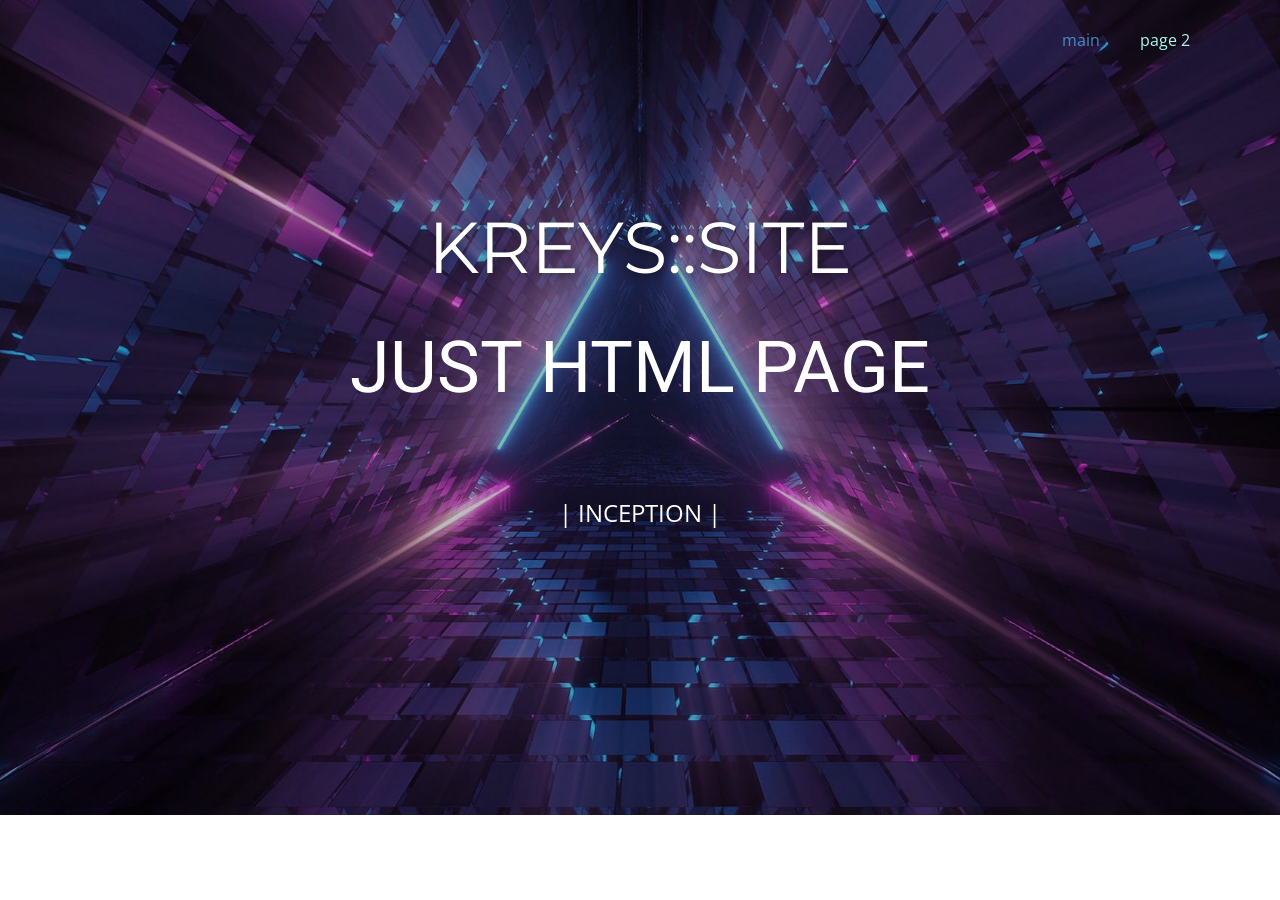
<file: srcs/requirements/bonus/website/conf/index.html>
<!DOCTYPE html>
<html style="font-size: 16px;" lang="ru"><head>
    <meta name="viewport" content="width=device-width, initial-scale=1.0">
    <meta charset="utf-8">
    <meta name="keywords" content="KREYS::SITE">
    <meta name="description" content="">
    <title>main</title>
    <link rel="stylesheet" href="nicepage.css" media="screen">
<link rel="stylesheet" href="main.css" media="screen">
    <script class="u-script" type="text/javascript" src="jquery.js" defer=""></script>
    <script class="u-script" type="text/javascript" src="nicepage.js" defer=""></script>
    <meta name="generator" content="Nicepage 6.6.3, nicepage.com">
    <link id="u-theme-google-font" rel="stylesheet" href="https://fonts.googleapis.com/css?family=Roboto:100,100i,300,300i,400,400i,500,500i,700,700i,900,900i|Open+Sans:300,300i,400,400i,500,500i,600,600i,700,700i,800,800i">
    <link id="u-page-google-font" rel="stylesheet" href="https://fonts.googleapis.com/css?family=Montserrat:100,100i,200,200i,300,300i,400,400i,500,500i,600,600i,700,700i,800,800i,900,900i">
    
    
    
    <script type="application/ld+json">{
		"@context": "http://schema.org",
		"@type": "Organization",
		"name": ""
}</script>
    <meta name="theme-color" content="#478ac9">
    <meta property="og:title" content="main">
    <meta property="og:type" content="website">
  <meta data-intl-tel-input-cdn-path="intlTelInput/"></head>
  <body data-home-page="main.html" data-home-page-title="main" data-path-to-root="./" data-include-products="false" class="u-body u-overlap u-xl-mode" data-lang="ru"><header class="u-clearfix u-header u-header" id="sec-7135"><div class="u-clearfix u-sheet u-sheet-1">
        <nav class="u-menu u-menu-one-level u-offcanvas u-menu-1">
          <div class="menu-collapse" style="font-size: 1rem; letter-spacing: 0px;">
            <a class="u-button-style u-custom-left-right-menu-spacing u-custom-padding-bottom u-custom-text-color u-custom-top-bottom-menu-spacing u-nav-link u-text-active-palette-1-base u-text-hover-palette-2-base" href="#">
              <svg class="u-svg-link" viewBox="0 0 24 24"><use xmlns:xlink="http://www.w3.org/1999/xlink" xlink:href="#menu-hamburger"></use></svg>
              <svg class="u-svg-content" version="1.1" id="menu-hamburger" viewBox="0 0 16 16" x="0px" y="0px" xmlns:xlink="http://www.w3.org/1999/xlink" xmlns="http://www.w3.org/2000/svg"><g><rect y="1" width="16" height="2"></rect><rect y="7" width="16" height="2"></rect><rect y="13" width="16" height="2"></rect>
</g></svg>
            </a>
          </div>
          <div class="u-custom-menu u-nav-container">
            <ul class="u-nav u-unstyled u-nav-1"><li class="u-nav-item"><a class="u-button-style u-nav-link u-text-active-palette-1-base u-text-hover-palette-2-base u-text-palette-4-light-2" href="main.html" style="padding: 10px 20px;">main</a>
</li><li class="u-nav-item"><a class="u-button-style u-nav-link u-text-active-palette-1-base u-text-hover-palette-2-base u-text-palette-4-light-2" href="page-2.html" style="padding: 10px 20px;">page 2</a>
</li></ul>
          </div>
          <div class="u-custom-menu u-nav-container-collapse">
            <div class="u-black u-container-style u-inner-container-layout u-opacity u-opacity-95 u-sidenav">
              <div class="u-inner-container-layout u-sidenav-overflow">
                <div class="u-menu-close"></div>
                <ul class="u-align-center u-nav u-popupmenu-items u-unstyled u-nav-2"><li class="u-nav-item"><a class="u-button-style u-nav-link" href="main.html">main</a>
</li><li class="u-nav-item"><a class="u-button-style u-nav-link" href="page-2.html">page 2</a>
</li></ul>
              </div>
            </div>
            <div class="u-black u-menu-overlay u-opacity u-opacity-70"></div>
          </div>
        </nav>
      </div></header>
    <section class="u-align-center u-clearfix u-image u-shading u-section-1" id="carousel_a466" src="" data-image-width="1980" data-image-height="1114">
      <div class="u-clearfix u-sheet u-valign-middle-sm u-valign-middle-xs u-sheet-1">
        <h1 class="u-custom-font u-font-montserrat u-text u-text-body-alt-color u-title u-text-1">KREYS::SITE</h1>
        <h1 class="u-text u-text-body-alt-color u-text-default u-text-2">JUST HTML PAGE</h1>
        <p class="u-large-text u-text u-text-body-alt-color u-text-font u-text-variant u-text-3"> | INCEPTION | </p>
      </div>
    </section>  
</body></html>
</file>
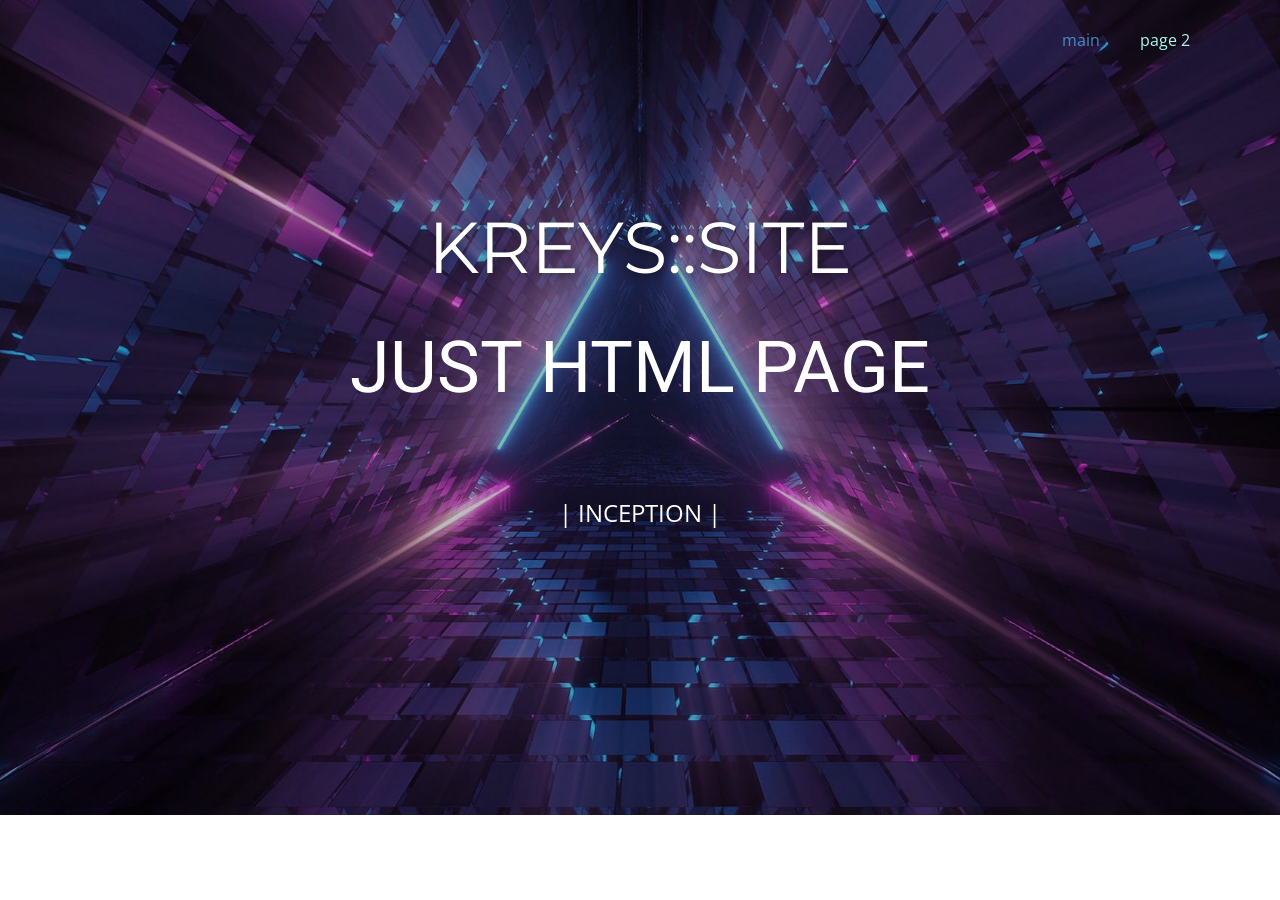
<file: srcs/requirements/bonus/website/conf/test_site/index.html>
<!DOCTYPE html>
<html style="font-size: 16px;" lang="ru"><head>
    <meta name="viewport" content="width=device-width, initial-scale=1.0">
    <meta charset="utf-8">
    <meta name="keywords" content="KREYS::SITE">
    <meta name="description" content="">
    <title>main</title>
    <link rel="stylesheet" href="nicepage.css" media="screen">
<link rel="stylesheet" href="main.css" media="screen">
    <script class="u-script" type="text/javascript" src="jquery.js" defer=""></script>
    <script class="u-script" type="text/javascript" src="nicepage.js" defer=""></script>
    <meta name="generator" content="Nicepage 6.6.3, nicepage.com">
    <link id="u-theme-google-font" rel="stylesheet" href="https://fonts.googleapis.com/css?family=Roboto:100,100i,300,300i,400,400i,500,500i,700,700i,900,900i|Open+Sans:300,300i,400,400i,500,500i,600,600i,700,700i,800,800i">
    <link id="u-page-google-font" rel="stylesheet" href="https://fonts.googleapis.com/css?family=Montserrat:100,100i,200,200i,300,300i,400,400i,500,500i,600,600i,700,700i,800,800i,900,900i">
    
    
    
    <script type="application/ld+json">{
		"@context": "http://schema.org",
		"@type": "Organization",
		"name": ""
}</script>
    <meta name="theme-color" content="#478ac9">
    <meta property="og:title" content="main">
    <meta property="og:type" content="website">
  <meta data-intl-tel-input-cdn-path="intlTelInput/"></head>
  <body data-home-page="main.html" data-home-page-title="main" data-path-to-root="./" data-include-products="false" class="u-body u-overlap u-xl-mode" data-lang="ru"><header class="u-clearfix u-header u-header" id="sec-7135"><div class="u-clearfix u-sheet u-sheet-1">
        <nav class="u-menu u-menu-one-level u-offcanvas u-menu-1">
          <div class="menu-collapse" style="font-size: 1rem; letter-spacing: 0px;">
            <a class="u-button-style u-custom-left-right-menu-spacing u-custom-padding-bottom u-custom-text-color u-custom-top-bottom-menu-spacing u-nav-link u-text-active-palette-1-base u-text-hover-palette-2-base" href="#">
              <svg class="u-svg-link" viewBox="0 0 24 24"><use xmlns:xlink="http://www.w3.org/1999/xlink" xlink:href="#menu-hamburger"></use></svg>
              <svg class="u-svg-content" version="1.1" id="menu-hamburger" viewBox="0 0 16 16" x="0px" y="0px" xmlns:xlink="http://www.w3.org/1999/xlink" xmlns="http://www.w3.org/2000/svg"><g><rect y="1" width="16" height="2"></rect><rect y="7" width="16" height="2"></rect><rect y="13" width="16" height="2"></rect>
</g></svg>
            </a>
          </div>
          <div class="u-custom-menu u-nav-container">
            <ul class="u-nav u-unstyled u-nav-1"><li class="u-nav-item"><a class="u-button-style u-nav-link u-text-active-palette-1-base u-text-hover-palette-2-base u-text-palette-4-light-2" href="main.html" style="padding: 10px 20px;">main</a>
</li><li class="u-nav-item"><a class="u-button-style u-nav-link u-text-active-palette-1-base u-text-hover-palette-2-base u-text-palette-4-light-2" href="page-2.html" style="padding: 10px 20px;">page 2</a>
</li></ul>
          </div>
          <div class="u-custom-menu u-nav-container-collapse">
            <div class="u-black u-container-style u-inner-container-layout u-opacity u-opacity-95 u-sidenav">
              <div class="u-inner-container-layout u-sidenav-overflow">
                <div class="u-menu-close"></div>
                <ul class="u-align-center u-nav u-popupmenu-items u-unstyled u-nav-2"><li class="u-nav-item"><a class="u-button-style u-nav-link" href="main.html">main</a>
</li><li class="u-nav-item"><a class="u-button-style u-nav-link" href="page-2.html">page 2</a>
</li></ul>
              </div>
            </div>
            <div class="u-black u-menu-overlay u-opacity u-opacity-70"></div>
          </div>
        </nav>
      </div></header>
    <section class="u-align-center u-clearfix u-image u-shading u-section-1" id="carousel_a466" src="" data-image-width="1980" data-image-height="1114">
      <div class="u-clearfix u-sheet u-valign-middle-sm u-valign-middle-xs u-sheet-1">
        <h1 class="u-custom-font u-font-montserrat u-text u-text-body-alt-color u-title u-text-1">KREYS::SITE</h1>
        <h1 class="u-text u-text-body-alt-color u-text-default u-text-2">JUST HTML PAGE</h1>
        <p class="u-large-text u-text u-text-body-alt-color u-text-font u-text-variant u-text-3"> | INCEPTION | </p>
      </div>
    </section>
    
 
</body></html>
</file>
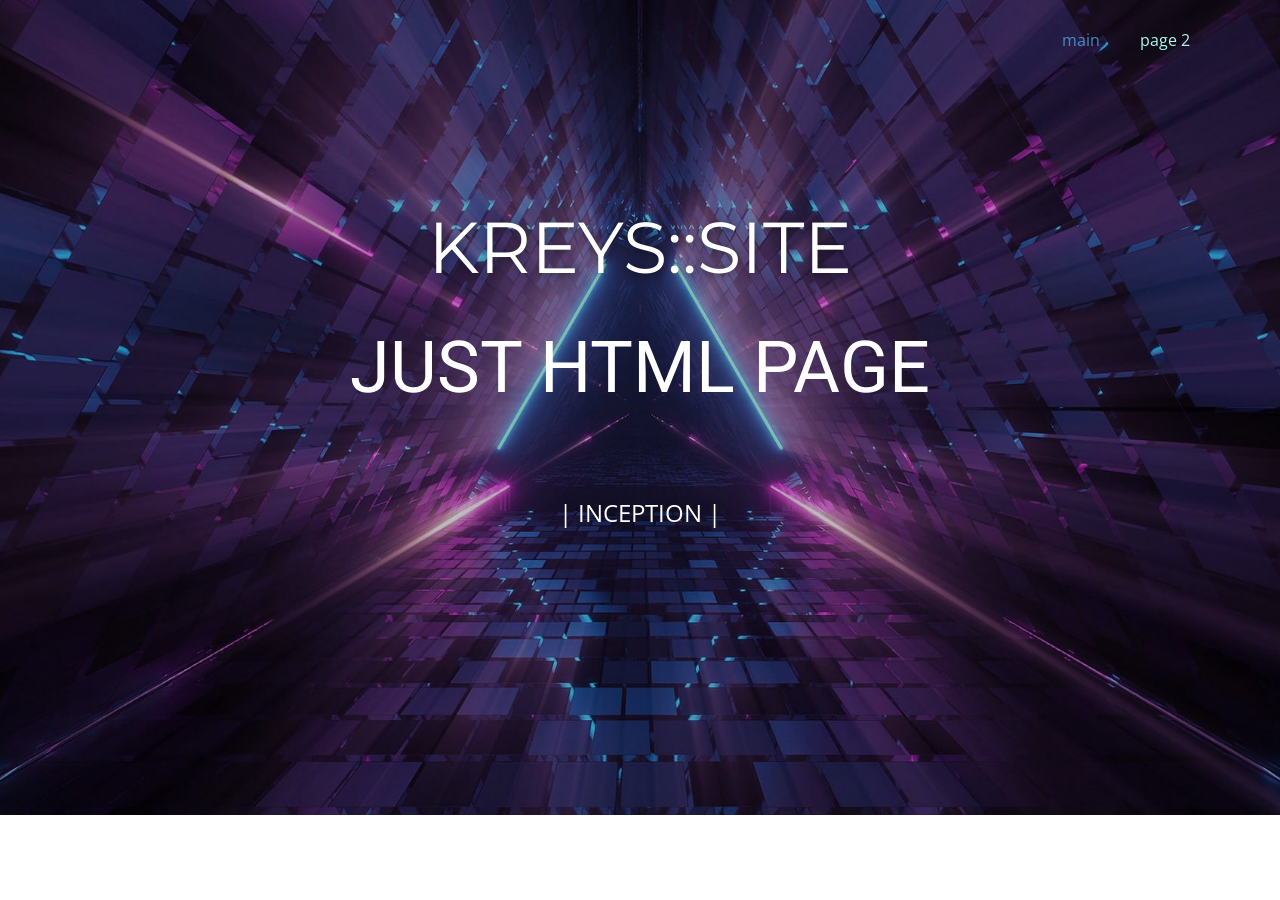
<file: srcs/requirements/bonus/website/conf/main.html>
<!DOCTYPE html>
<html style="font-size: 16px;" lang="ru"><head>
    <meta name="viewport" content="width=device-width, initial-scale=1.0">
    <meta charset="utf-8">
    <meta name="keywords" content="KREYS::SITE">
    <meta name="description" content="">
    <title>main</title>
    <link rel="stylesheet" href="nicepage.css" media="screen">
<link rel="stylesheet" href="main.css" media="screen">
    <script class="u-script" type="text/javascript" src="jquery.js" defer=""></script>
    <script class="u-script" type="text/javascript" src="nicepage.js" defer=""></script>
    <meta name="generator" content="Nicepage 6.6.3, nicepage.com">
    <link id="u-theme-google-font" rel="stylesheet" href="https://fonts.googleapis.com/css?family=Roboto:100,100i,300,300i,400,400i,500,500i,700,700i,900,900i|Open+Sans:300,300i,400,400i,500,500i,600,600i,700,700i,800,800i">
    <link id="u-page-google-font" rel="stylesheet" href="https://fonts.googleapis.com/css?family=Montserrat:100,100i,200,200i,300,300i,400,400i,500,500i,600,600i,700,700i,800,800i,900,900i">
    
    
    
    <script type="application/ld+json">{
		"@context": "http://schema.org",
		"@type": "Organization",
		"name": ""
}</script>
    <meta name="theme-color" content="#478ac9">
    <meta property="og:title" content="main">
    <meta property="og:type" content="website">
  <meta data-intl-tel-input-cdn-path="intlTelInput/"></head>
  <body data-path-to-root="./" data-include-products="false" class="u-body u-overlap u-xl-mode" data-lang="ru"><header class="u-clearfix u-header u-header" id="sec-7135"><div class="u-clearfix u-sheet u-sheet-1">
        <nav class="u-menu u-menu-one-level u-offcanvas u-menu-1">
          <div class="menu-collapse" style="font-size: 1rem; letter-spacing: 0px;">
            <a class="u-button-style u-custom-left-right-menu-spacing u-custom-padding-bottom u-custom-text-color u-custom-top-bottom-menu-spacing u-nav-link u-text-active-palette-1-base u-text-hover-palette-2-base" href="#">
              <svg class="u-svg-link" viewBox="0 0 24 24"><use xmlns:xlink="http://www.w3.org/1999/xlink" xlink:href="#menu-hamburger"></use></svg>
              <svg class="u-svg-content" version="1.1" id="menu-hamburger" viewBox="0 0 16 16" x="0px" y="0px" xmlns:xlink="http://www.w3.org/1999/xlink" xmlns="http://www.w3.org/2000/svg"><g><rect y="1" width="16" height="2"></rect><rect y="7" width="16" height="2"></rect><rect y="13" width="16" height="2"></rect>
</g></svg>
            </a>
          </div>
          <div class="u-custom-menu u-nav-container">
            <ul class="u-nav u-unstyled u-nav-1"><li class="u-nav-item"><a class="u-button-style u-nav-link u-text-active-palette-1-base u-text-hover-palette-2-base u-text-palette-4-light-2" href="main.html" style="padding: 10px 20px;">main</a>
</li><li class="u-nav-item"><a class="u-button-style u-nav-link u-text-active-palette-1-base u-text-hover-palette-2-base u-text-palette-4-light-2" href="page-2.html" style="padding: 10px 20px;">page 2</a>
</li></ul>
          </div>
          <div class="u-custom-menu u-nav-container-collapse">
            <div class="u-black u-container-style u-inner-container-layout u-opacity u-opacity-95 u-sidenav">
              <div class="u-inner-container-layout u-sidenav-overflow">
                <div class="u-menu-close"></div>
                <ul class="u-align-center u-nav u-popupmenu-items u-unstyled u-nav-2"><li class="u-nav-item"><a class="u-button-style u-nav-link" href="main.html">main</a>
</li><li class="u-nav-item"><a class="u-button-style u-nav-link" href="page-2.html">page 2</a>
</li></ul>
              </div>
            </div>
            <div class="u-black u-menu-overlay u-opacity u-opacity-70"></div>
          </div>
        </nav>
      </div></header>
    <section class="u-align-center u-clearfix u-image u-shading u-section-1" id="carousel_a466" src="" data-image-width="1980" data-image-height="1114">
      <div class="u-clearfix u-sheet u-valign-middle-sm u-valign-middle-xs u-sheet-1">
        <h1 class="u-custom-font u-font-montserrat u-text u-text-body-alt-color u-title u-text-1">KREYS::SITE</h1>
        <h1 class="u-text u-text-body-alt-color u-text-default u-text-2">JUST HTML PAGE</h1>
        <p class="u-large-text u-text u-text-body-alt-color u-text-font u-text-variant u-text-3"> | INCEPTION | </p>
      </div>
    </section>  
</body></html>
</file>
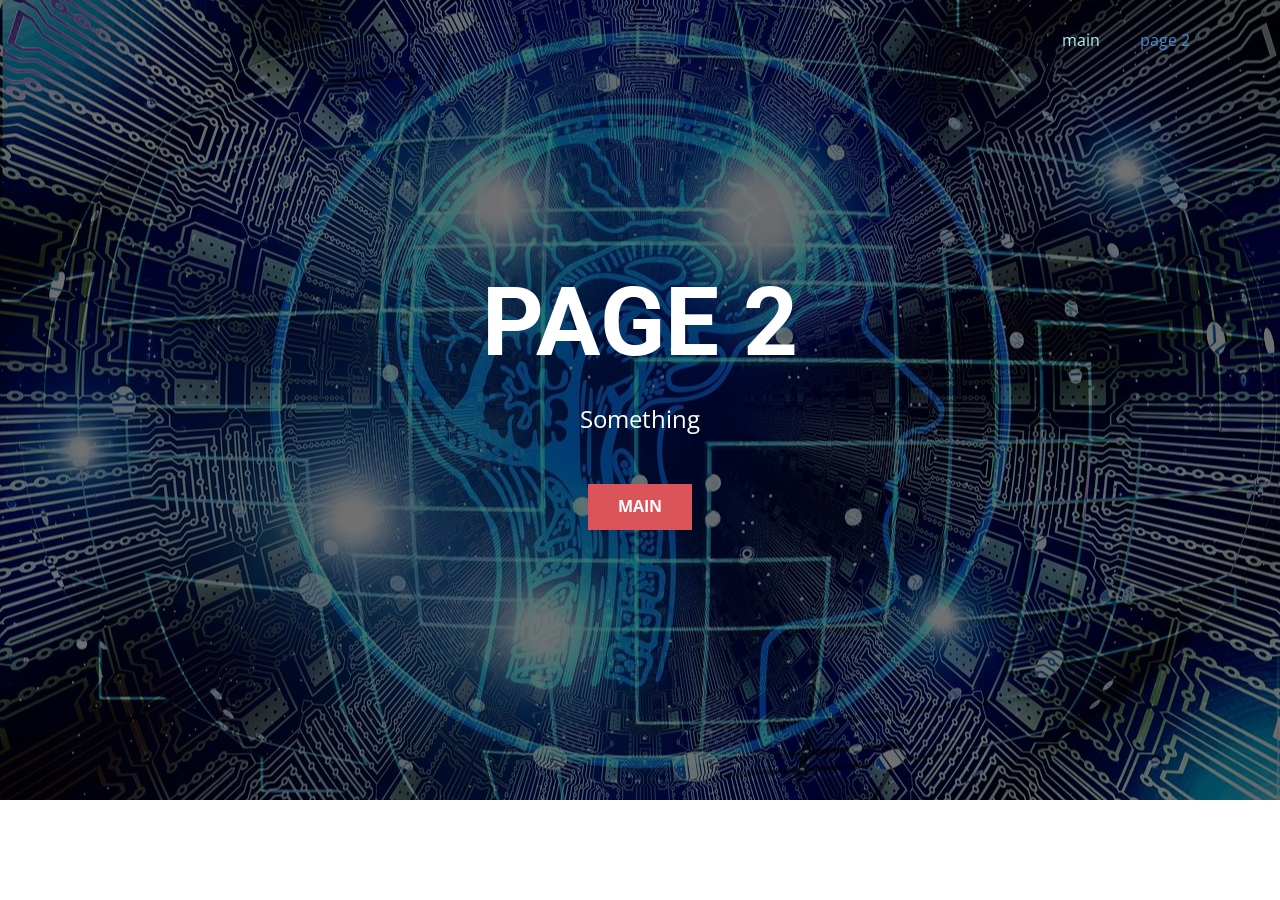
<file: srcs/requirements/bonus/website/conf/page-2.html>
<!DOCTYPE html>
<html style="font-size: 16px;" lang="ru"><head>
    <meta name="viewport" content="width=device-width, initial-scale=1.0">
    <meta charset="utf-8">
    <meta name="keywords" content="INTUITIVE">
    <meta name="description" content="">
    <title>page 2</title>
    <link rel="stylesheet" href="nicepage.css" media="screen">
<link rel="stylesheet" href="page-2.css" media="screen">
    <script class="u-script" type="text/javascript" src="jquery.js" defer=""></script>
    <script class="u-script" type="text/javascript" src="nicepage.js" defer=""></script>
    <meta name="generator" content="Nicepage 6.6.3, nicepage.com">
    <link id="u-theme-google-font" rel="stylesheet" href="https://fonts.googleapis.com/css?family=Roboto:100,100i,300,300i,400,400i,500,500i,700,700i,900,900i|Open+Sans:300,300i,400,400i,500,500i,600,600i,700,700i,800,800i">
    
    
    
    <script type="application/ld+json">{
		"@context": "http://schema.org",
		"@type": "Organization",
		"name": ""
}</script>
    <meta name="theme-color" content="#478ac9">
    <meta property="og:title" content="page 2">
    <meta property="og:type" content="website">
  <meta data-intl-tel-input-cdn-path="intlTelInput/"></head>
  <body data-path-to-root="./" data-include-products="false" class="u-body u-overlap u-xl-mode" data-lang="ru"><header class="u-clearfix u-header u-header" id="sec-7135"><div class="u-clearfix u-sheet u-sheet-1">
        <nav class="u-menu u-menu-one-level u-offcanvas u-menu-1">
          <div class="menu-collapse" style="font-size: 1rem; letter-spacing: 0px;">
            <a class="u-button-style u-custom-left-right-menu-spacing u-custom-padding-bottom u-custom-text-color u-custom-top-bottom-menu-spacing u-nav-link u-text-active-palette-1-base u-text-hover-palette-2-base" href="#">
              <svg class="u-svg-link" viewBox="0 0 24 24"><use xmlns:xlink="http://www.w3.org/1999/xlink" xlink:href="#menu-hamburger"></use></svg>
              <svg class="u-svg-content" version="1.1" id="menu-hamburger" viewBox="0 0 16 16" x="0px" y="0px" xmlns:xlink="http://www.w3.org/1999/xlink" xmlns="http://www.w3.org/2000/svg"><g><rect y="1" width="16" height="2"></rect><rect y="7" width="16" height="2"></rect><rect y="13" width="16" height="2"></rect>
</g></svg>
            </a>
          </div>
          <div class="u-custom-menu u-nav-container">
            <ul class="u-nav u-unstyled u-nav-1"><li class="u-nav-item"><a class="u-button-style u-nav-link u-text-active-palette-1-base u-text-hover-palette-2-base u-text-palette-4-light-2" href="main.html" style="padding: 10px 20px;">main</a>
</li><li class="u-nav-item"><a class="u-button-style u-nav-link u-text-active-palette-1-base u-text-hover-palette-2-base u-text-palette-4-light-2" href="page-2.html" style="padding: 10px 20px;">page 2</a>
</li></ul>
          </div>
          <div class="u-custom-menu u-nav-container-collapse">
            <div class="u-black u-container-style u-inner-container-layout u-opacity u-opacity-95 u-sidenav">
              <div class="u-inner-container-layout u-sidenav-overflow">
                <div class="u-menu-close"></div>
                <ul class="u-align-center u-nav u-popupmenu-items u-unstyled u-nav-2"><li class="u-nav-item"><a class="u-button-style u-nav-link" href="main.html">main</a>
</li><li class="u-nav-item"><a class="u-button-style u-nav-link" href="page-2.html">page 2</a>
</li></ul>
              </div>
            </div>
            <div class="u-black u-menu-overlay u-opacity u-opacity-70"></div>
          </div>
        </nav>
      </div></header>
    <section class="u-align-center u-clearfix u-image u-shading u-section-1" id="sec-e331" data-image-width="1280" data-image-height="853">
      <div class="u-clearfix u-sheet u-valign-middle u-sheet-1">
        <h1 class="u-align-center u-text u-text-default u-title u-text-1">PAGE 2</h1>
        <p class="u-align-center u-large-text u-text u-text-default u-text-variant u-text-2">Something</p>
        <a href="main.html" class="u-align-center u-btn u-button-style u-palette-2-base u-btn-1">main</a>
      </div>
    </section>
</body></html>
</file>
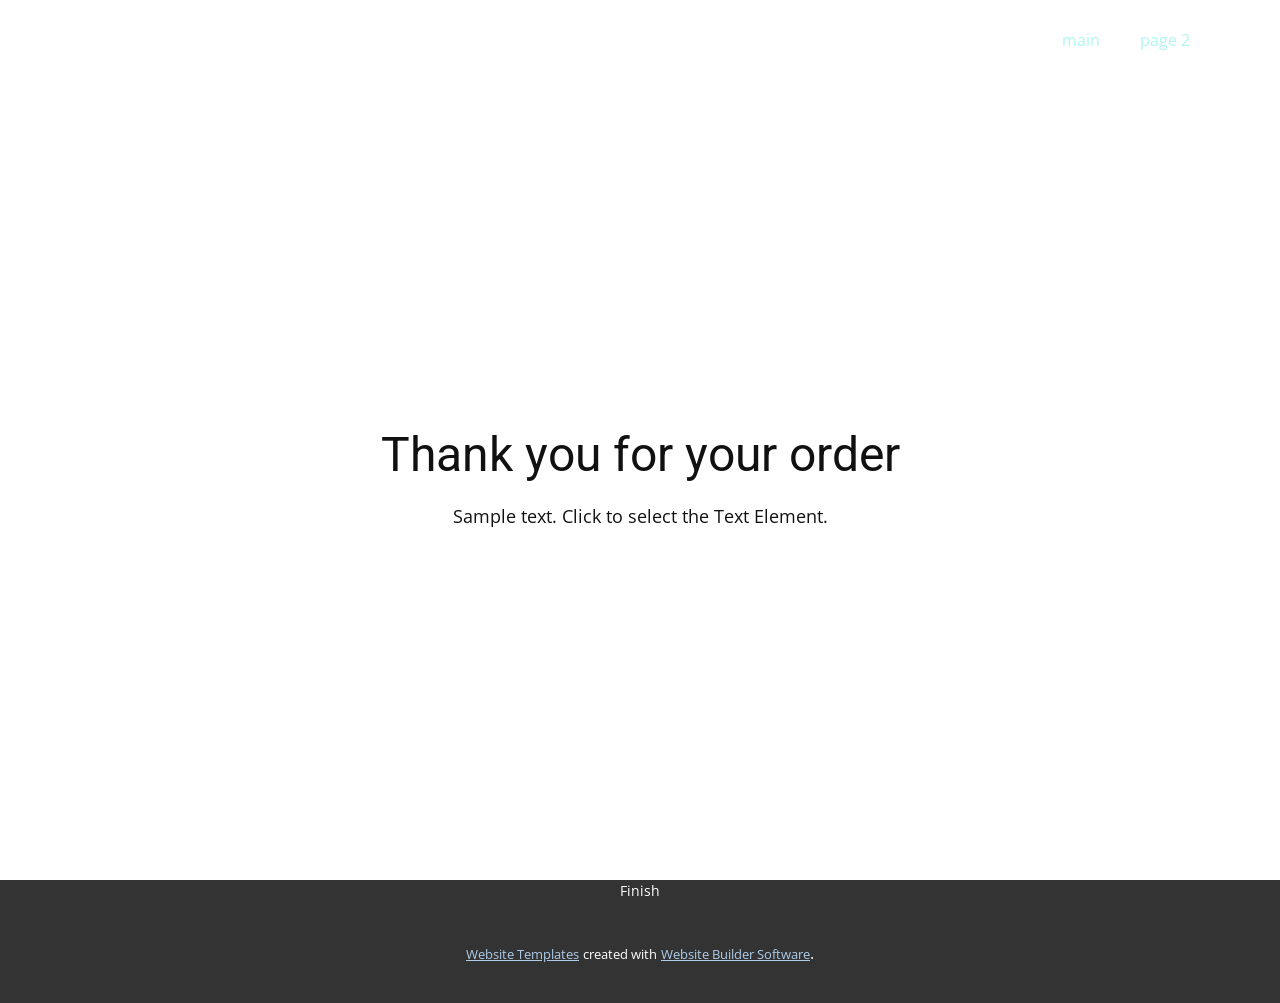
<file: srcs/requirements/bonus/website/conf/thank-you-page.html>
<!DOCTYPE html>
<html style="font-size: 16px;" lang="ru"><head>
    <meta name="viewport" content="width=device-width, initial-scale=1.0">
    <meta charset="utf-8">
    <meta name="keywords" content="Thank you for your order">
    <meta name="description" content="">
    <title>Thank You Page Template</title>
    <link rel="stylesheet" href="nicepage.css" media="screen">
<link rel="stylesheet" href="Thank-You-Page-Template.css" media="screen">
    <script class="u-script" type="text/javascript" src="jquery.js" defer=""></script>
    <script class="u-script" type="text/javascript" src="nicepage.js" defer=""></script>
    <meta name="generator" content="Nicepage 6.6.3, nicepage.com">
    <link id="u-theme-google-font" rel="stylesheet" href="https://fonts.googleapis.com/css?family=Roboto:100,100i,300,300i,400,400i,500,500i,700,700i,900,900i|Open+Sans:300,300i,400,400i,500,500i,600,600i,700,700i,800,800i">
    
    
    
    <script type="application/ld+json">{
		"@context": "http://schema.org",
		"@type": "Organization",
		"name": ""
}</script>
    <meta name="theme-color" content="#478ac9">
    <meta property="og:title" content="Thank You Page Template">
    <meta property="og:type" content="website">
  <meta data-intl-tel-input-cdn-path="intlTelInput/"></head>
  <body data-path-to-root="./" data-include-products="true" class="u-body u-xl-mode" data-lang="ru"><header class="u-clearfix u-header u-header" id="sec-7135"><div class="u-clearfix u-sheet u-sheet-1">
        <nav class="u-menu u-menu-one-level u-offcanvas u-menu-1">
          <div class="menu-collapse" style="font-size: 1rem; letter-spacing: 0px;">
            <a class="u-button-style u-custom-left-right-menu-spacing u-custom-padding-bottom u-custom-text-color u-custom-top-bottom-menu-spacing u-nav-link u-text-active-palette-1-base u-text-hover-palette-2-base" href="#">
              <svg class="u-svg-link" viewBox="0 0 24 24"><use xmlns:xlink="http://www.w3.org/1999/xlink" xlink:href="#menu-hamburger"></use></svg>
              <svg class="u-svg-content" version="1.1" id="menu-hamburger" viewBox="0 0 16 16" x="0px" y="0px" xmlns:xlink="http://www.w3.org/1999/xlink" xmlns="http://www.w3.org/2000/svg"><g><rect y="1" width="16" height="2"></rect><rect y="7" width="16" height="2"></rect><rect y="13" width="16" height="2"></rect>
</g></svg>
            </a>
          </div>
          <div class="u-custom-menu u-nav-container">
            <ul class="u-nav u-unstyled u-nav-1"><li class="u-nav-item"><a class="u-button-style u-nav-link u-text-active-palette-1-base u-text-hover-palette-2-base u-text-palette-4-light-2" href="main.html" style="padding: 10px 20px;">main</a>
</li><li class="u-nav-item"><a class="u-button-style u-nav-link u-text-active-palette-1-base u-text-hover-palette-2-base u-text-palette-4-light-2" href="page-2.html" style="padding: 10px 20px;">page 2</a>
</li></ul>
          </div>
          <div class="u-custom-menu u-nav-container-collapse">
            <div class="u-black u-container-style u-inner-container-layout u-opacity u-opacity-95 u-sidenav">
              <div class="u-inner-container-layout u-sidenav-overflow">
                <div class="u-menu-close"></div>
                <ul class="u-align-center u-nav u-popupmenu-items u-unstyled u-nav-2"><li class="u-nav-item"><a class="u-button-style u-nav-link" href="main.html">main</a>
</li><li class="u-nav-item"><a class="u-button-style u-nav-link" href="page-2.html">page 2</a>
</li></ul>
              </div>
            </div>
            <div class="u-black u-menu-overlay u-opacity u-opacity-70"></div>
          </div>
        </nav>
      </div></header>
    <section class="u-align-center u-clearfix u-container-align-center u-section-1" id="sec-56cc">
      <div class="u-clearfix u-sheet u-valign-middle u-sheet-1">
        <h2 class="u-align-center u-text u-text-default u-text-1"> Thank you for your order</h2>
        <p class="u-align-center u-text u-text-default u-text-2">Sample text. Click to select the Text Element.</p>
      </div>
    </section>
    
    
    
    <footer class="u-align-center u-clearfix u-footer u-grey-80 u-footer" id="sec-1ed1"><div class="u-clearfix u-sheet u-sheet-1">
        <p class="u-small-text u-text u-text-variant u-text-1">Finish</p>
      </div></footer>
    <section class="u-backlink u-clearfix u-grey-80">
      <a class="u-link" href="https://nicepage.com/website-templates" target="_blank">
        <span>Website Templates</span>
      </a>
      <p class="u-text">
        <span>created with</span>
      </p>
      <a class="u-link" href="" target="_blank">
        <span>Website Builder Software</span>
      </a>. 
    </section>
  
</body></html>
</file>
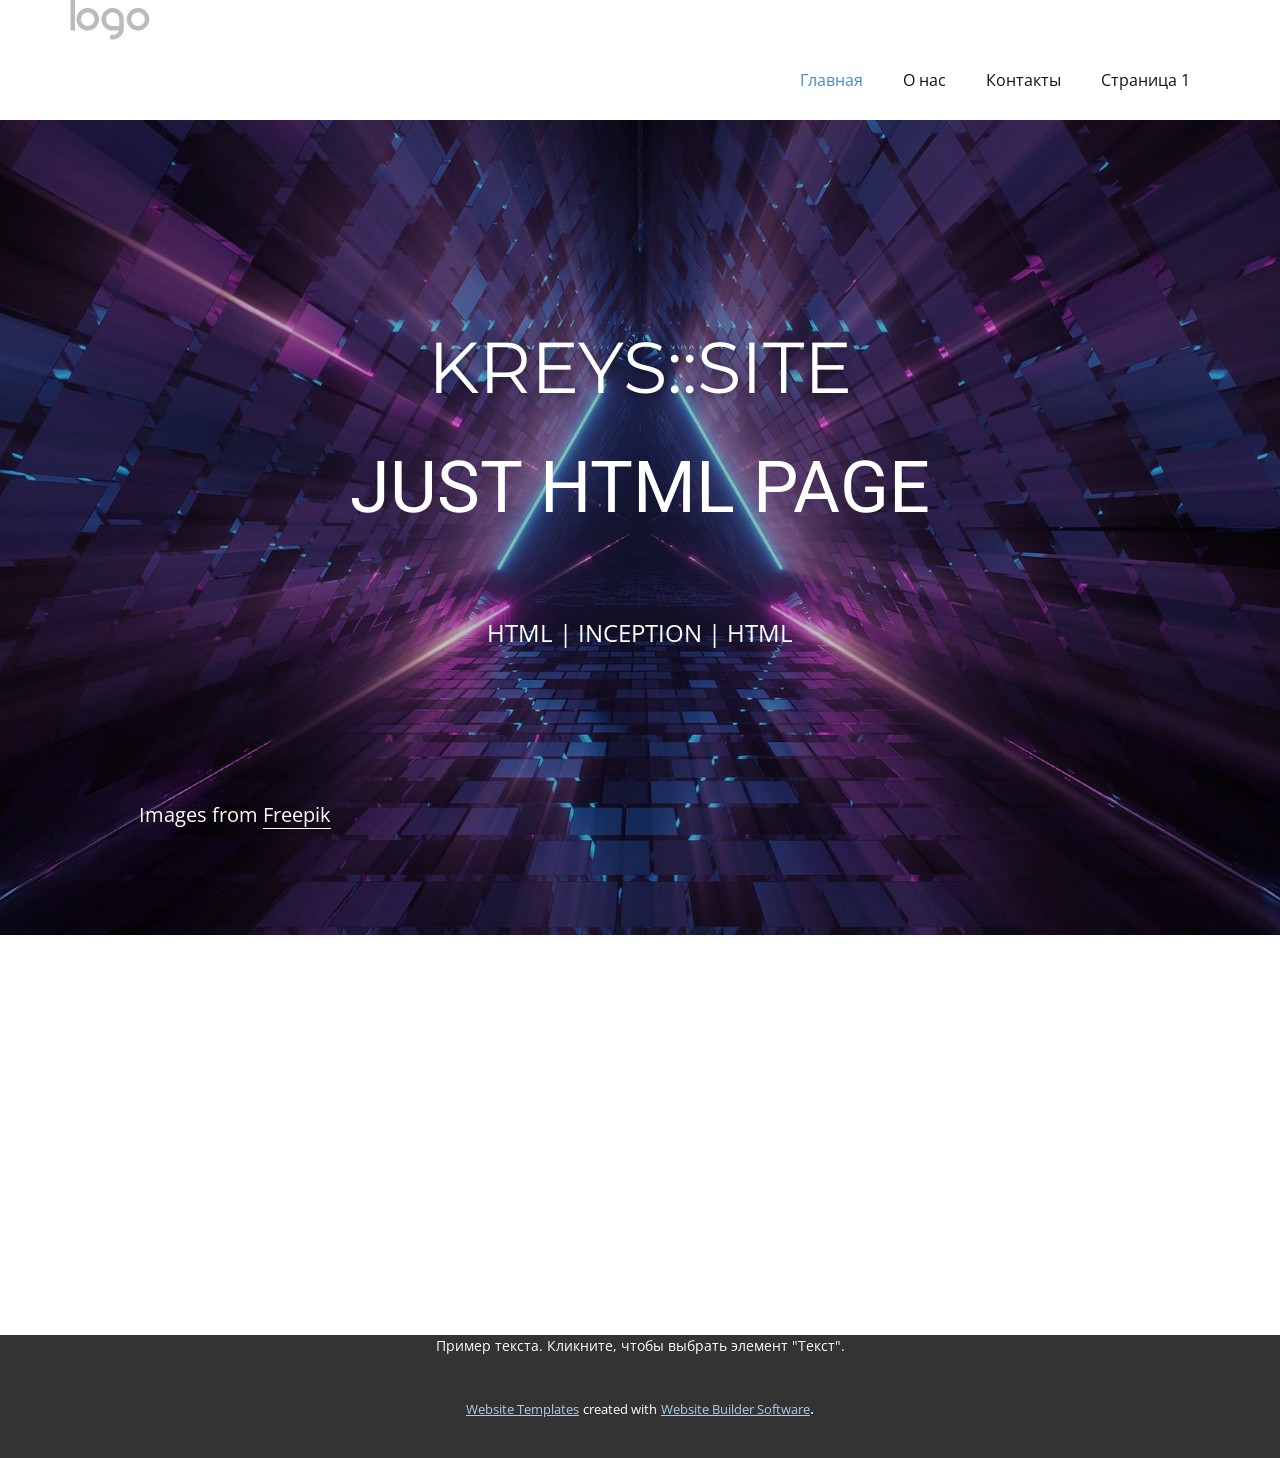
<file: srcs/requirements/bonus/website/conf/Главная.html>
<!DOCTYPE html>
<html style="font-size: 16px;" lang="ru"><head>
    <meta name="viewport" content="width=device-width, initial-scale=1.0">
    <meta charset="utf-8">
    <meta name="keywords" content="KREYS::SITE">
    <meta name="description" content="">
    <title>Главная</title>
    <link rel="stylesheet" href="nicepage.css" media="screen">
<link rel="stylesheet" href="Главная.css" media="screen">
    <script class="u-script" type="text/javascript" src="jquery.js" defer=""></script>
    <script class="u-script" type="text/javascript" src="nicepage.js" defer=""></script>
    <meta name="generator" content="Nicepage 6.6.3, nicepage.com">
    <link id="u-theme-google-font" rel="stylesheet" href="https://fonts.googleapis.com/css?family=Roboto:100,100i,300,300i,400,400i,500,500i,700,700i,900,900i|Open+Sans:300,300i,400,400i,500,500i,600,600i,700,700i,800,800i">
    <link id="u-page-google-font" rel="stylesheet" href="https://fonts.googleapis.com/css?family=Montserrat:100,100i,200,200i,300,300i,400,400i,500,500i,600,600i,700,700i,800,800i,900,900i">
    
    
    
    
    <script type="application/ld+json">{
		"@context": "http://schema.org",
		"@type": "Organization",
		"name": "",
		"logo": "images/default-logo.png"
}</script>
    <meta name="theme-color" content="#478ac9">
    <meta property="og:title" content="Главная">
    <meta property="og:type" content="website">
  <meta data-intl-tel-input-cdn-path="intlTelInput/"></head>
  <body data-path-to-root="./" data-include-products="false" class="u-body u-xl-mode" data-lang="ru"><header class="u-clearfix u-header u-header" id="sec-7135"><div class="u-clearfix u-sheet u-valign-middle u-sheet-1">
        <a href="https://nicepage.com" class="u-image u-logo u-image-1">
          <img src="images/default-logo.png" class="u-logo-image u-logo-image-1">
        </a>
        <nav class="u-menu u-menu-dropdown u-offcanvas u-menu-1">
          <div class="menu-collapse" style="font-size: 1rem; letter-spacing: 0px;">
            <a class="u-button-style u-custom-left-right-menu-spacing u-custom-padding-bottom u-custom-top-bottom-menu-spacing u-nav-link u-text-active-palette-1-base u-text-hover-palette-2-base" href="#">
              <svg class="u-svg-link" viewBox="0 0 24 24"><use xmlns:xlink="http://www.w3.org/1999/xlink" xlink:href="#menu-hamburger"></use></svg>
              <svg class="u-svg-content" version="1.1" id="menu-hamburger" viewBox="0 0 16 16" x="0px" y="0px" xmlns:xlink="http://www.w3.org/1999/xlink" xmlns="http://www.w3.org/2000/svg"><g><rect y="1" width="16" height="2"></rect><rect y="7" width="16" height="2"></rect><rect y="13" width="16" height="2"></rect>
</g></svg>
            </a>
          </div>
          <div class="u-nav-container">
            <ul class="u-nav u-unstyled u-nav-1"><li class="u-nav-item"><a class="u-button-style u-nav-link u-text-active-palette-1-base u-text-hover-palette-2-base" href="Главная.html" style="padding: 10px 20px;">Главная</a>
</li><li class="u-nav-item"><a class="u-button-style u-nav-link u-text-active-palette-1-base u-text-hover-palette-2-base" href="О-нас.html" style="padding: 10px 20px;">О нас</a>
</li><li class="u-nav-item"><a class="u-button-style u-nav-link u-text-active-palette-1-base u-text-hover-palette-2-base" href="Контакты.html" style="padding: 10px 20px;">Контакты</a>
</li><li class="u-nav-item"><a class="u-button-style u-nav-link u-text-active-palette-1-base u-text-hover-palette-2-base" href="Страница-1.html" style="padding: 10px 20px;">Страница 1</a>
</li></ul>
          </div>
          <div class="u-nav-container-collapse">
            <div class="u-black u-container-style u-inner-container-layout u-opacity u-opacity-95 u-sidenav">
              <div class="u-inner-container-layout u-sidenav-overflow">
                <div class="u-menu-close"></div>
                <ul class="u-align-center u-nav u-popupmenu-items u-unstyled u-nav-2"><li class="u-nav-item"><a class="u-button-style u-nav-link" href="Главная.html">Главная</a>
</li><li class="u-nav-item"><a class="u-button-style u-nav-link" href="О-нас.html">О нас</a>
</li><li class="u-nav-item"><a class="u-button-style u-nav-link" href="Контакты.html">Контакты</a>
</li><li class="u-nav-item"><a class="u-button-style u-nav-link" href="Страница-1.html">Страница 1</a>
</li></ul>
              </div>
            </div>
            <div class="u-black u-menu-overlay u-opacity u-opacity-70"></div>
          </div>
        </nav>
      </div></header>
    <section class="u-align-center u-clearfix u-image u-shading u-section-1" id="carousel_a466" src="" data-image-width="1980" data-image-height="1114">
      <div class="u-clearfix u-sheet u-valign-middle-sm u-valign-middle-xs u-sheet-1">
        <h1 class="u-custom-font u-font-montserrat u-text u-text-body-alt-color u-title u-text-1">KREYS::SITE</h1>
        <h1 class="u-text u-text-body-alt-color u-text-default u-text-2">JUST HTML PAGE</h1>
        <p class="u-large-text u-text u-text-body-alt-color u-text-font u-text-variant u-text-3">
          <a href="https://nicepage.me" class="u-active-none u-border-0 u-border-no-left u-border-no-right u-border-no-top u-btn u-button-link u-button-style u-hover-none u-none u-text-body-alt-color u-btn-1">HTML</a> | INCEPTION | <a href="https://nicepage.com/website-design" class="u-active-none u-border-none u-btn u-button-link u-button-style u-hover-none u-none u-text-body-alt-color u-btn-2">HTML</a>
        </p>
        <p class="u-text u-text-body-alt-color u-text-4">Images from <a href="https://www.freepik.com/photos/background" class="u-border-1 u-border-no-left u-border-no-right u-border-no-top u-border-white u-btn u-button-link u-button-style u-none u-text-body-alt-color u-btn-3" target="_blank">Freepik</a>
        </p>
      </div>
    </section>
    <section class="u-clearfix u-section-2" id="sec-086b">
      <div class="u-clearfix u-sheet u-sheet-1"></div>
    </section>
    
    
    
    <footer class="u-align-center u-clearfix u-footer u-grey-80 u-footer" id="sec-1ed1"><div class="u-clearfix u-sheet u-sheet-1">
        <p class="u-small-text u-text u-text-variant u-text-1">Пример текста. Кликните, чтобы выбрать элемент "Текст".</p>
      </div></footer>
    <section class="u-backlink u-clearfix u-grey-80">
      <a class="u-link" href="https://nicepage.com/website-templates" target="_blank">
        <span>Website Templates</span>
      </a>
      <p class="u-text">
        <span>created with</span>
      </p>
      <a class="u-link" href="" target="_blank">
        <span>Website Builder Software</span>
      </a>. 
    </section>
  
</body></html>
</file>
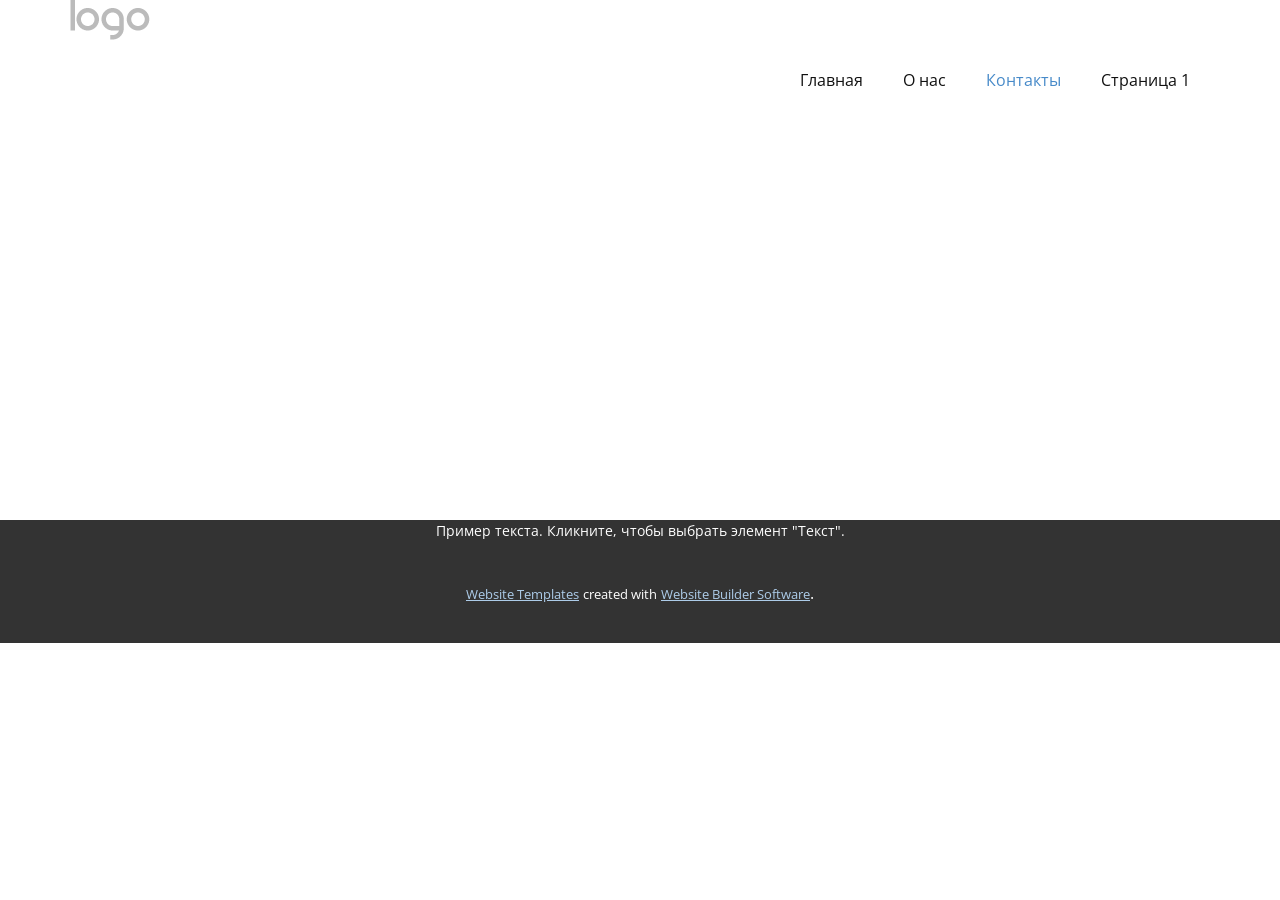
<file: srcs/requirements/bonus/website/conf/Контакты.html>
<!DOCTYPE html>
<html style="font-size: 16px;" lang="ru"><head>
    <meta name="viewport" content="width=device-width, initial-scale=1.0">
    <meta charset="utf-8">
    <meta name="keywords" content="">
    <meta name="description" content="">
    <title>Контакты</title>
    <link rel="stylesheet" href="nicepage.css" media="screen">
<link rel="stylesheet" href="Контакты.css" media="screen">
    <script class="u-script" type="text/javascript" src="jquery.js" defer=""></script>
    <script class="u-script" type="text/javascript" src="nicepage.js" defer=""></script>
    <meta name="generator" content="Nicepage 6.6.3, nicepage.com">
    <link id="u-theme-google-font" rel="stylesheet" href="https://fonts.googleapis.com/css?family=Roboto:100,100i,300,300i,400,400i,500,500i,700,700i,900,900i|Open+Sans:300,300i,400,400i,500,500i,600,600i,700,700i,800,800i">
    
    
    
    <script type="application/ld+json">{
		"@context": "http://schema.org",
		"@type": "Organization",
		"name": "",
		"logo": "images/default-logo.png"
}</script>
    <meta name="theme-color" content="#478ac9">
    <meta property="og:title" content="Контакты">
    <meta property="og:type" content="website">
  <meta data-intl-tel-input-cdn-path="intlTelInput/"></head>
  <body data-path-to-root="./" data-include-products="false" class="u-body u-xl-mode" data-lang="ru"><header class="u-clearfix u-header u-header" id="sec-7135"><div class="u-clearfix u-sheet u-valign-middle u-sheet-1">
        <a href="https://nicepage.com" class="u-image u-logo u-image-1">
          <img src="images/default-logo.png" class="u-logo-image u-logo-image-1">
        </a>
        <nav class="u-menu u-menu-dropdown u-offcanvas u-menu-1">
          <div class="menu-collapse" style="font-size: 1rem; letter-spacing: 0px;">
            <a class="u-button-style u-custom-left-right-menu-spacing u-custom-padding-bottom u-custom-top-bottom-menu-spacing u-nav-link u-text-active-palette-1-base u-text-hover-palette-2-base" href="#">
              <svg class="u-svg-link" viewBox="0 0 24 24"><use xmlns:xlink="http://www.w3.org/1999/xlink" xlink:href="#menu-hamburger"></use></svg>
              <svg class="u-svg-content" version="1.1" id="menu-hamburger" viewBox="0 0 16 16" x="0px" y="0px" xmlns:xlink="http://www.w3.org/1999/xlink" xmlns="http://www.w3.org/2000/svg"><g><rect y="1" width="16" height="2"></rect><rect y="7" width="16" height="2"></rect><rect y="13" width="16" height="2"></rect>
</g></svg>
            </a>
          </div>
          <div class="u-nav-container">
            <ul class="u-nav u-unstyled u-nav-1"><li class="u-nav-item"><a class="u-button-style u-nav-link u-text-active-palette-1-base u-text-hover-palette-2-base" href="Главная.html" style="padding: 10px 20px;">Главная</a>
</li><li class="u-nav-item"><a class="u-button-style u-nav-link u-text-active-palette-1-base u-text-hover-palette-2-base" href="О-нас.html" style="padding: 10px 20px;">О нас</a>
</li><li class="u-nav-item"><a class="u-button-style u-nav-link u-text-active-palette-1-base u-text-hover-palette-2-base" href="Контакты.html" style="padding: 10px 20px;">Контакты</a>
</li><li class="u-nav-item"><a class="u-button-style u-nav-link u-text-active-palette-1-base u-text-hover-palette-2-base" href="Страница-1.html" style="padding: 10px 20px;">Страница 1</a>
</li></ul>
          </div>
          <div class="u-nav-container-collapse">
            <div class="u-black u-container-style u-inner-container-layout u-opacity u-opacity-95 u-sidenav">
              <div class="u-inner-container-layout u-sidenav-overflow">
                <div class="u-menu-close"></div>
                <ul class="u-align-center u-nav u-popupmenu-items u-unstyled u-nav-2"><li class="u-nav-item"><a class="u-button-style u-nav-link" href="Главная.html">Главная</a>
</li><li class="u-nav-item"><a class="u-button-style u-nav-link" href="О-нас.html">О нас</a>
</li><li class="u-nav-item"><a class="u-button-style u-nav-link" href="Контакты.html">Контакты</a>
</li><li class="u-nav-item"><a class="u-button-style u-nav-link" href="Страница-1.html">Страница 1</a>
</li></ul>
              </div>
            </div>
            <div class="u-black u-menu-overlay u-opacity u-opacity-70"></div>
          </div>
        </nav>
      </div></header>
    <section class="u-clearfix u-section-1" id="sec-6dc7">
      <div class="u-clearfix u-sheet u-sheet-1"></div>
    </section>
    
    
    
    <footer class="u-align-center u-clearfix u-footer u-grey-80 u-footer" id="sec-1ed1"><div class="u-clearfix u-sheet u-sheet-1">
        <p class="u-small-text u-text u-text-variant u-text-1">Пример текста. Кликните, чтобы выбрать элемент "Текст".</p>
      </div></footer>
    <section class="u-backlink u-clearfix u-grey-80">
      <a class="u-link" href="https://nicepage.com/website-templates" target="_blank">
        <span>Website Templates</span>
      </a>
      <p class="u-text">
        <span>created with</span>
      </p>
      <a class="u-link" href="" target="_blank">
        <span>Website Builder Software</span>
      </a>. 
    </section>
  
</body></html>
</file>
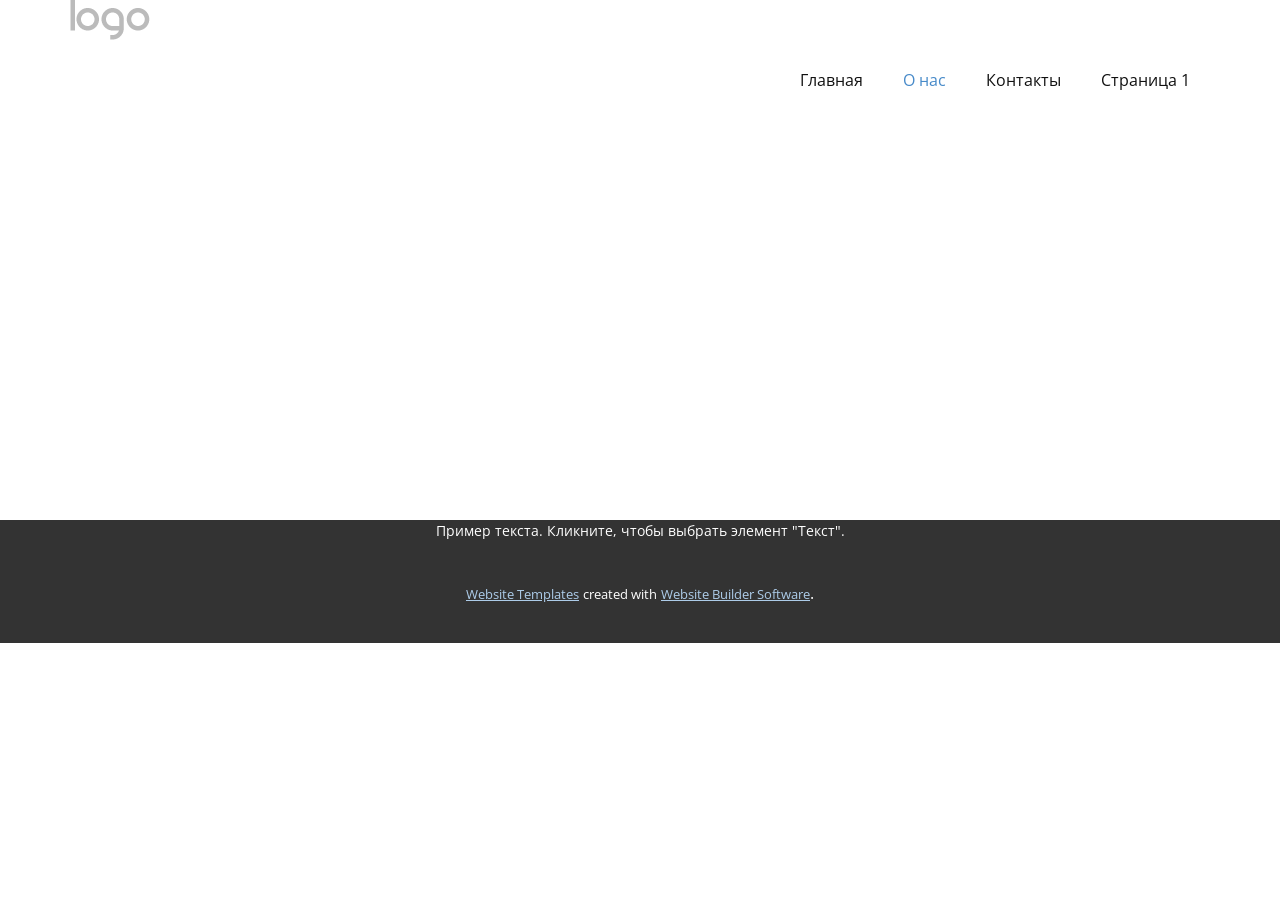
<file: srcs/requirements/bonus/website/conf/О-нас.html>
<!DOCTYPE html>
<html style="font-size: 16px;" lang="ru"><head>
    <meta name="viewport" content="width=device-width, initial-scale=1.0">
    <meta charset="utf-8">
    <meta name="keywords" content="">
    <meta name="description" content="">
    <title>О нас</title>
    <link rel="stylesheet" href="nicepage.css" media="screen">
<link rel="stylesheet" href="О-нас.css" media="screen">
    <script class="u-script" type="text/javascript" src="jquery.js" defer=""></script>
    <script class="u-script" type="text/javascript" src="nicepage.js" defer=""></script>
    <meta name="generator" content="Nicepage 6.6.3, nicepage.com">
    <link id="u-theme-google-font" rel="stylesheet" href="https://fonts.googleapis.com/css?family=Roboto:100,100i,300,300i,400,400i,500,500i,700,700i,900,900i|Open+Sans:300,300i,400,400i,500,500i,600,600i,700,700i,800,800i">
    
    
    
    <script type="application/ld+json">{
		"@context": "http://schema.org",
		"@type": "Organization",
		"name": "",
		"logo": "images/default-logo.png"
}</script>
    <meta name="theme-color" content="#478ac9">
    <meta property="og:title" content="О нас">
    <meta property="og:type" content="website">
  <meta data-intl-tel-input-cdn-path="intlTelInput/"></head>
  <body data-path-to-root="./" data-include-products="false" class="u-body u-xl-mode" data-lang="ru"><header class="u-clearfix u-header u-header" id="sec-7135"><div class="u-clearfix u-sheet u-valign-middle u-sheet-1">
        <a href="https://nicepage.com" class="u-image u-logo u-image-1">
          <img src="images/default-logo.png" class="u-logo-image u-logo-image-1">
        </a>
        <nav class="u-menu u-menu-dropdown u-offcanvas u-menu-1">
          <div class="menu-collapse" style="font-size: 1rem; letter-spacing: 0px;">
            <a class="u-button-style u-custom-left-right-menu-spacing u-custom-padding-bottom u-custom-top-bottom-menu-spacing u-nav-link u-text-active-palette-1-base u-text-hover-palette-2-base" href="#">
              <svg class="u-svg-link" viewBox="0 0 24 24"><use xmlns:xlink="http://www.w3.org/1999/xlink" xlink:href="#menu-hamburger"></use></svg>
              <svg class="u-svg-content" version="1.1" id="menu-hamburger" viewBox="0 0 16 16" x="0px" y="0px" xmlns:xlink="http://www.w3.org/1999/xlink" xmlns="http://www.w3.org/2000/svg"><g><rect y="1" width="16" height="2"></rect><rect y="7" width="16" height="2"></rect><rect y="13" width="16" height="2"></rect>
</g></svg>
            </a>
          </div>
          <div class="u-nav-container">
            <ul class="u-nav u-unstyled u-nav-1"><li class="u-nav-item"><a class="u-button-style u-nav-link u-text-active-palette-1-base u-text-hover-palette-2-base" href="Главная.html" style="padding: 10px 20px;">Главная</a>
</li><li class="u-nav-item"><a class="u-button-style u-nav-link u-text-active-palette-1-base u-text-hover-palette-2-base" href="О-нас.html" style="padding: 10px 20px;">О нас</a>
</li><li class="u-nav-item"><a class="u-button-style u-nav-link u-text-active-palette-1-base u-text-hover-palette-2-base" href="Контакты.html" style="padding: 10px 20px;">Контакты</a>
</li><li class="u-nav-item"><a class="u-button-style u-nav-link u-text-active-palette-1-base u-text-hover-palette-2-base" href="Страница-1.html" style="padding: 10px 20px;">Страница 1</a>
</li></ul>
          </div>
          <div class="u-nav-container-collapse">
            <div class="u-black u-container-style u-inner-container-layout u-opacity u-opacity-95 u-sidenav">
              <div class="u-inner-container-layout u-sidenav-overflow">
                <div class="u-menu-close"></div>
                <ul class="u-align-center u-nav u-popupmenu-items u-unstyled u-nav-2"><li class="u-nav-item"><a class="u-button-style u-nav-link" href="Главная.html">Главная</a>
</li><li class="u-nav-item"><a class="u-button-style u-nav-link" href="О-нас.html">О нас</a>
</li><li class="u-nav-item"><a class="u-button-style u-nav-link" href="Контакты.html">Контакты</a>
</li><li class="u-nav-item"><a class="u-button-style u-nav-link" href="Страница-1.html">Страница 1</a>
</li></ul>
              </div>
            </div>
            <div class="u-black u-menu-overlay u-opacity u-opacity-70"></div>
          </div>
        </nav>
      </div></header>
    <section class="u-clearfix u-section-1" id="sec-7335">
      <div class="u-clearfix u-sheet u-sheet-1"></div>
    </section>
    
    
    
    <footer class="u-align-center u-clearfix u-footer u-grey-80 u-footer" id="sec-1ed1"><div class="u-clearfix u-sheet u-sheet-1">
        <p class="u-small-text u-text u-text-variant u-text-1">Пример текста. Кликните, чтобы выбрать элемент "Текст".</p>
      </div></footer>
    <section class="u-backlink u-clearfix u-grey-80">
      <a class="u-link" href="https://nicepage.com/website-templates" target="_blank">
        <span>Website Templates</span>
      </a>
      <p class="u-text">
        <span>created with</span>
      </p>
      <a class="u-link" href="" target="_blank">
        <span>Website Builder Software</span>
      </a>. 
    </section>
  
</body></html>
</file>
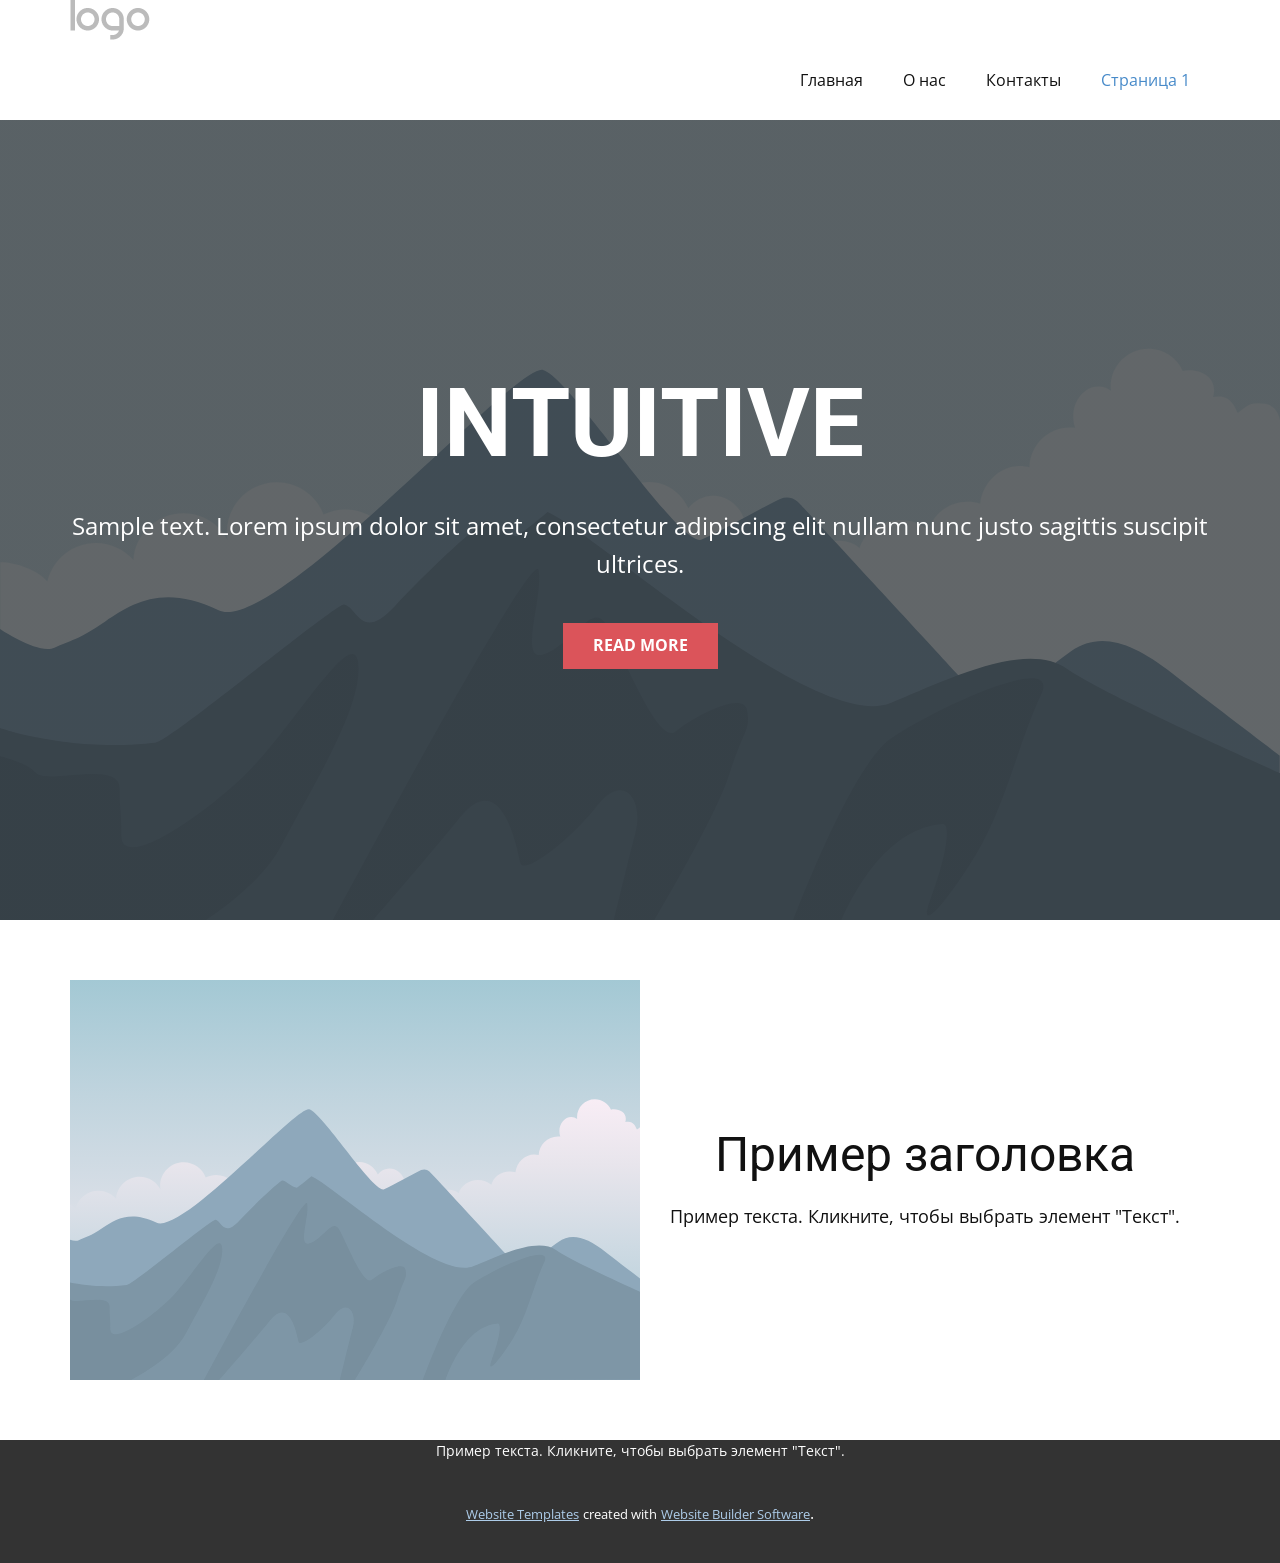
<file: srcs/requirements/bonus/website/conf/Страница-1.html>
<!DOCTYPE html>
<html style="font-size: 16px;" lang="ru"><head>
    <meta name="viewport" content="width=device-width, initial-scale=1.0">
    <meta charset="utf-8">
    <meta name="keywords" content="INTUITIVE">
    <meta name="description" content="">
    <title>Страница 1</title>
    <link rel="stylesheet" href="nicepage.css" media="screen">
<link rel="stylesheet" href="Страница-1.css" media="screen">
    <script class="u-script" type="text/javascript" src="jquery.js" defer=""></script>
    <script class="u-script" type="text/javascript" src="nicepage.js" defer=""></script>
    <meta name="generator" content="Nicepage 6.6.3, nicepage.com">
    <link id="u-theme-google-font" rel="stylesheet" href="https://fonts.googleapis.com/css?family=Roboto:100,100i,300,300i,400,400i,500,500i,700,700i,900,900i|Open+Sans:300,300i,400,400i,500,500i,600,600i,700,700i,800,800i">
    
    
    
    
    <script type="application/ld+json">{
		"@context": "http://schema.org",
		"@type": "Organization",
		"name": "",
		"logo": "images/default-logo.png"
}</script>
    <meta name="theme-color" content="#478ac9">
    <meta property="og:title" content="Страница 1">
    <meta property="og:type" content="website">
  <meta data-intl-tel-input-cdn-path="intlTelInput/"></head>
  <body data-path-to-root="./" data-include-products="false" class="u-body u-xl-mode" data-lang="ru"><header class="u-clearfix u-header u-header" id="sec-7135"><div class="u-clearfix u-sheet u-valign-middle u-sheet-1">
        <a href="https://nicepage.com" class="u-image u-logo u-image-1">
          <img src="images/default-logo.png" class="u-logo-image u-logo-image-1">
        </a>
        <nav class="u-menu u-menu-dropdown u-offcanvas u-menu-1">
          <div class="menu-collapse" style="font-size: 1rem; letter-spacing: 0px;">
            <a class="u-button-style u-custom-left-right-menu-spacing u-custom-padding-bottom u-custom-top-bottom-menu-spacing u-nav-link u-text-active-palette-1-base u-text-hover-palette-2-base" href="#">
              <svg class="u-svg-link" viewBox="0 0 24 24"><use xmlns:xlink="http://www.w3.org/1999/xlink" xlink:href="#menu-hamburger"></use></svg>
              <svg class="u-svg-content" version="1.1" id="menu-hamburger" viewBox="0 0 16 16" x="0px" y="0px" xmlns:xlink="http://www.w3.org/1999/xlink" xmlns="http://www.w3.org/2000/svg"><g><rect y="1" width="16" height="2"></rect><rect y="7" width="16" height="2"></rect><rect y="13" width="16" height="2"></rect>
</g></svg>
            </a>
          </div>
          <div class="u-nav-container">
            <ul class="u-nav u-unstyled u-nav-1"><li class="u-nav-item"><a class="u-button-style u-nav-link u-text-active-palette-1-base u-text-hover-palette-2-base" href="Главная.html" style="padding: 10px 20px;">Главная</a>
</li><li class="u-nav-item"><a class="u-button-style u-nav-link u-text-active-palette-1-base u-text-hover-palette-2-base" href="О-нас.html" style="padding: 10px 20px;">О нас</a>
</li><li class="u-nav-item"><a class="u-button-style u-nav-link u-text-active-palette-1-base u-text-hover-palette-2-base" href="Контакты.html" style="padding: 10px 20px;">Контакты</a>
</li><li class="u-nav-item"><a class="u-button-style u-nav-link u-text-active-palette-1-base u-text-hover-palette-2-base" href="Страница-1.html" style="padding: 10px 20px;">Страница 1</a>
</li></ul>
          </div>
          <div class="u-nav-container-collapse">
            <div class="u-black u-container-style u-inner-container-layout u-opacity u-opacity-95 u-sidenav">
              <div class="u-inner-container-layout u-sidenav-overflow">
                <div class="u-menu-close"></div>
                <ul class="u-align-center u-nav u-popupmenu-items u-unstyled u-nav-2"><li class="u-nav-item"><a class="u-button-style u-nav-link" href="Главная.html">Главная</a>
</li><li class="u-nav-item"><a class="u-button-style u-nav-link" href="О-нас.html">О нас</a>
</li><li class="u-nav-item"><a class="u-button-style u-nav-link" href="Контакты.html">Контакты</a>
</li><li class="u-nav-item"><a class="u-button-style u-nav-link" href="Страница-1.html">Страница 1</a>
</li></ul>
              </div>
            </div>
            <div class="u-black u-menu-overlay u-opacity u-opacity-70"></div>
          </div>
        </nav>
      </div></header>
    <section class="u-align-center u-clearfix u-container-align-center u-image u-shading u-section-1" id="sec-e331">
      <div class="u-clearfix u-sheet u-valign-middle u-sheet-1">
        <h1 class="u-align-center u-text u-text-default u-title u-text-1">INTUITIVE</h1>
        <p class="u-align-center u-large-text u-text u-text-default u-text-variant u-text-2">Sample text. Lorem ipsum dolor sit amet, consectetur adipiscing elit nullam nunc justo sagittis suscipit ultrices.</p>
        <a href="#" class="u-align-center u-btn u-button-style u-palette-2-base u-btn-1">Read More</a>
      </div>
    </section>
    <section class="u-clearfix u-section-2" id="sec-d3bb">
      <div class="u-clearfix u-sheet u-sheet-1">
        <div class="data-layout-selected u-clearfix u-expanded-width u-layout-wrap u-layout-wrap-1">
          <div class="u-layout">
            <div class="u-layout-row">
              <div class="u-container-style u-image u-layout-cell u-size-30 u-image-1" data-image-width="400" data-image-height="265">
                <div class="u-container-layout u-container-layout-1"></div>
              </div>
              <div class="u-container-align-center u-container-style u-layout-cell u-size-30 u-layout-cell-2">
                <div class="u-container-layout u-valign-middle u-container-layout-2">
                  <h2 class="u-align-center u-text u-text-default u-text-1">Пример заголовка</h2>
                  <p class="u-align-center u-text u-text-default u-text-2">Пример текста. Кликните, чтобы выбрать элемент "Текст".</p>
                </div>
              </div>
            </div>
          </div>
        </div>
      </div>
    </section>
    
    
    
    <footer class="u-align-center u-clearfix u-footer u-grey-80 u-footer" id="sec-1ed1"><div class="u-clearfix u-sheet u-sheet-1">
        <p class="u-small-text u-text u-text-variant u-text-1">Пример текста. Кликните, чтобы выбрать элемент "Текст".</p>
      </div></footer>
    <section class="u-backlink u-clearfix u-grey-80">
      <a class="u-link" href="https://nicepage.com/website-templates" target="_blank">
        <span>Website Templates</span>
      </a>
      <p class="u-text">
        <span>created with</span>
      </p>
      <a class="u-link" href="" target="_blank">
        <span>Website Builder Software</span>
      </a>. 
    </section>
  
</body></html>
</file>
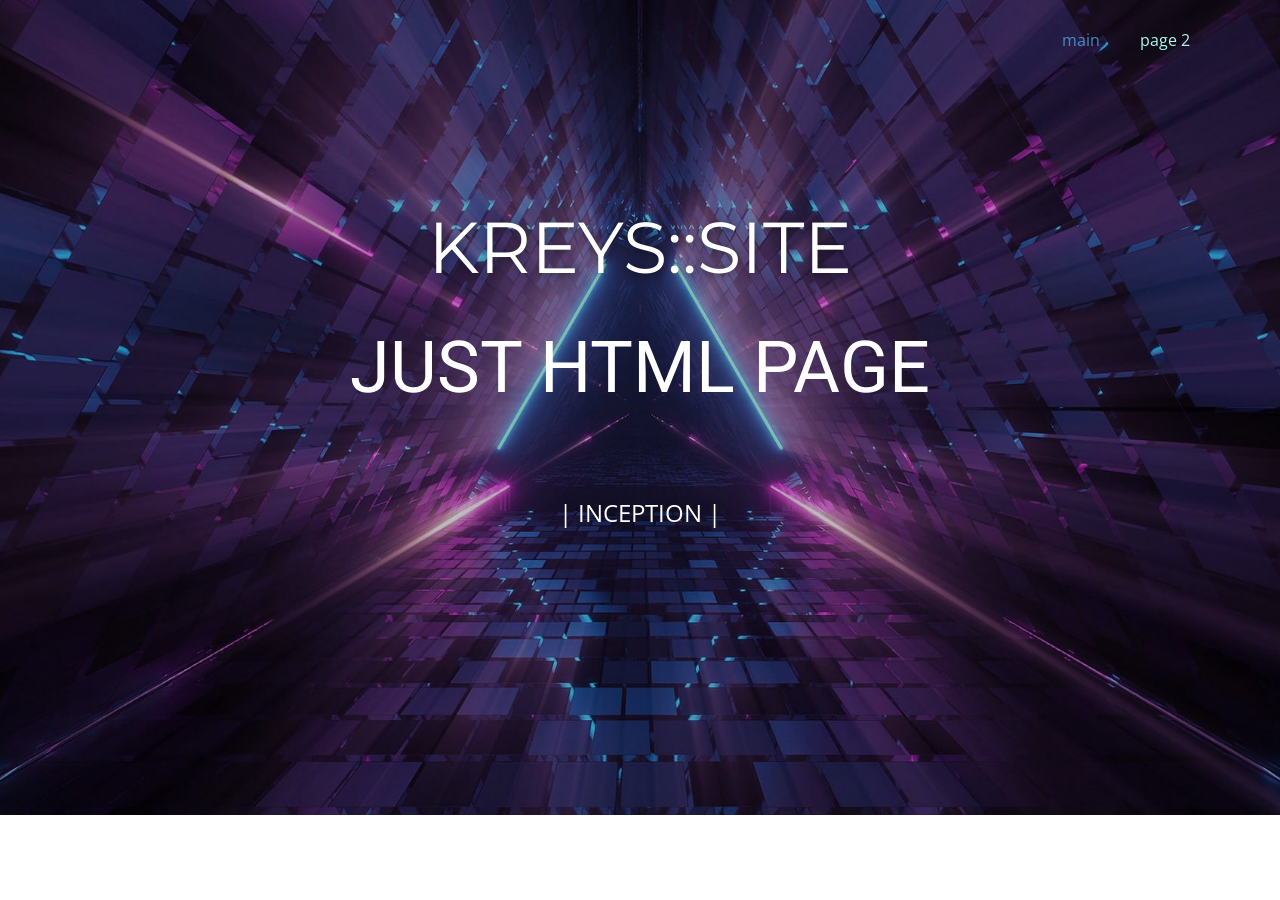
<file: srcs/requirements/bonus/website/conf/test_site/main.html>
<!DOCTYPE html>
<html style="font-size: 16px;" lang="ru"><head>
    <meta name="viewport" content="width=device-width, initial-scale=1.0">
    <meta charset="utf-8">
    <meta name="keywords" content="KREYS::SITE">
    <meta name="description" content="">
    <title>main</title>
    <link rel="stylesheet" href="nicepage.css" media="screen">
<link rel="stylesheet" href="main.css" media="screen">
    <script class="u-script" type="text/javascript" src="jquery.js" defer=""></script>
    <script class="u-script" type="text/javascript" src="nicepage.js" defer=""></script>
    <meta name="generator" content="Nicepage 6.6.3, nicepage.com">
    <link id="u-theme-google-font" rel="stylesheet" href="https://fonts.googleapis.com/css?family=Roboto:100,100i,300,300i,400,400i,500,500i,700,700i,900,900i|Open+Sans:300,300i,400,400i,500,500i,600,600i,700,700i,800,800i">
    <link id="u-page-google-font" rel="stylesheet" href="https://fonts.googleapis.com/css?family=Montserrat:100,100i,200,200i,300,300i,400,400i,500,500i,600,600i,700,700i,800,800i,900,900i">
    
    
    
    <script type="application/ld+json">{
		"@context": "http://schema.org",
		"@type": "Organization",
		"name": ""
}</script>
    <meta name="theme-color" content="#478ac9">
    <meta property="og:title" content="main">
    <meta property="og:type" content="website">
  <meta data-intl-tel-input-cdn-path="intlTelInput/"></head>
  <body data-path-to-root="./" data-include-products="false" class="u-body u-overlap u-xl-mode" data-lang="ru"><header class="u-clearfix u-header u-header" id="sec-7135"><div class="u-clearfix u-sheet u-sheet-1">
        <nav class="u-menu u-menu-one-level u-offcanvas u-menu-1">
          <div class="menu-collapse" style="font-size: 1rem; letter-spacing: 0px;">
            <a class="u-button-style u-custom-left-right-menu-spacing u-custom-padding-bottom u-custom-text-color u-custom-top-bottom-menu-spacing u-nav-link u-text-active-palette-1-base u-text-hover-palette-2-base" href="#">
              <svg class="u-svg-link" viewBox="0 0 24 24"><use xmlns:xlink="http://www.w3.org/1999/xlink" xlink:href="#menu-hamburger"></use></svg>
              <svg class="u-svg-content" version="1.1" id="menu-hamburger" viewBox="0 0 16 16" x="0px" y="0px" xmlns:xlink="http://www.w3.org/1999/xlink" xmlns="http://www.w3.org/2000/svg"><g><rect y="1" width="16" height="2"></rect><rect y="7" width="16" height="2"></rect><rect y="13" width="16" height="2"></rect>
</g></svg>
            </a>
          </div>
          <div class="u-custom-menu u-nav-container">
            <ul class="u-nav u-unstyled u-nav-1"><li class="u-nav-item"><a class="u-button-style u-nav-link u-text-active-palette-1-base u-text-hover-palette-2-base u-text-palette-4-light-2" href="main.html" style="padding: 10px 20px;">main</a>
</li><li class="u-nav-item"><a class="u-button-style u-nav-link u-text-active-palette-1-base u-text-hover-palette-2-base u-text-palette-4-light-2" href="page-2.html" style="padding: 10px 20px;">page 2</a>
</li></ul>
          </div>
          <div class="u-custom-menu u-nav-container-collapse">
            <div class="u-black u-container-style u-inner-container-layout u-opacity u-opacity-95 u-sidenav">
              <div class="u-inner-container-layout u-sidenav-overflow">
                <div class="u-menu-close"></div>
                <ul class="u-align-center u-nav u-popupmenu-items u-unstyled u-nav-2"><li class="u-nav-item"><a class="u-button-style u-nav-link" href="main.html">main</a>
</li><li class="u-nav-item"><a class="u-button-style u-nav-link" href="page-2.html">page 2</a>
</li></ul>
              </div>
            </div>
            <div class="u-black u-menu-overlay u-opacity u-opacity-70"></div>
          </div>
        </nav>
      </div></header>
    <section class="u-align-center u-clearfix u-image u-shading u-section-1" id="carousel_a466" src="" data-image-width="1980" data-image-height="1114">
      <div class="u-clearfix u-sheet u-valign-middle-sm u-valign-middle-xs u-sheet-1">
        <h1 class="u-custom-font u-font-montserrat u-text u-text-body-alt-color u-title u-text-1">KREYS::SITE</h1>
        <h1 class="u-text u-text-body-alt-color u-text-default u-text-2">JUST HTML PAGE</h1>
        <p class="u-large-text u-text u-text-body-alt-color u-text-font u-text-variant u-text-3"> | INCEPTION | </p>
      </div>
    </section>
   </body></html>
</file>
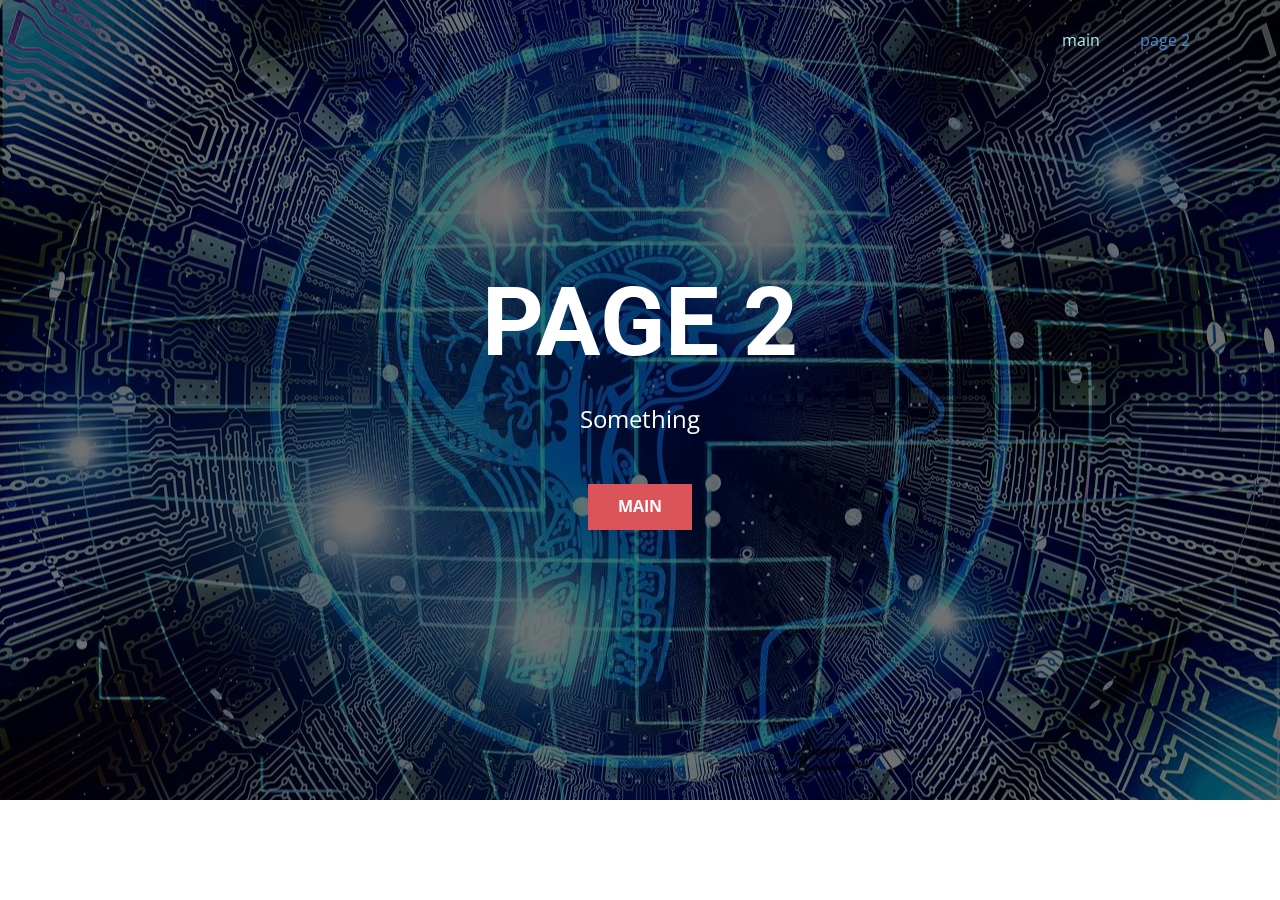
<file: srcs/requirements/bonus/website/conf/test_site/page-2.html>
<!DOCTYPE html>
<html style="font-size: 16px;" lang="ru"><head>
    <meta name="viewport" content="width=device-width, initial-scale=1.0">
    <meta charset="utf-8">
    <meta name="keywords" content="INTUITIVE">
    <meta name="description" content="">
    <title>page 2</title>
    <link rel="stylesheet" href="nicepage.css" media="screen">
<link rel="stylesheet" href="page-2.css" media="screen">
    <script class="u-script" type="text/javascript" src="jquery.js" defer=""></script>
    <script class="u-script" type="text/javascript" src="nicepage.js" defer=""></script>
    <meta name="generator" content="Nicepage 6.6.3, nicepage.com">
    <link id="u-theme-google-font" rel="stylesheet" href="https://fonts.googleapis.com/css?family=Roboto:100,100i,300,300i,400,400i,500,500i,700,700i,900,900i|Open+Sans:300,300i,400,400i,500,500i,600,600i,700,700i,800,800i">
    
    
    
    <script type="application/ld+json">{
		"@context": "http://schema.org",
		"@type": "Organization",
		"name": ""
}</script>
    <meta name="theme-color" content="#478ac9">
    <meta property="og:title" content="page 2">
    <meta property="og:type" content="website">
  <meta data-intl-tel-input-cdn-path="intlTelInput/"></head>
  <body data-path-to-root="./" data-include-products="false" class="u-body u-overlap u-xl-mode" data-lang="ru"><header class="u-clearfix u-header u-header" id="sec-7135"><div class="u-clearfix u-sheet u-sheet-1">
        <nav class="u-menu u-menu-one-level u-offcanvas u-menu-1">
          <div class="menu-collapse" style="font-size: 1rem; letter-spacing: 0px;">
            <a class="u-button-style u-custom-left-right-menu-spacing u-custom-padding-bottom u-custom-text-color u-custom-top-bottom-menu-spacing u-nav-link u-text-active-palette-1-base u-text-hover-palette-2-base" href="#">
              <svg class="u-svg-link" viewBox="0 0 24 24"><use xmlns:xlink="http://www.w3.org/1999/xlink" xlink:href="#menu-hamburger"></use></svg>
              <svg class="u-svg-content" version="1.1" id="menu-hamburger" viewBox="0 0 16 16" x="0px" y="0px" xmlns:xlink="http://www.w3.org/1999/xlink" xmlns="http://www.w3.org/2000/svg"><g><rect y="1" width="16" height="2"></rect><rect y="7" width="16" height="2"></rect><rect y="13" width="16" height="2"></rect>
</g></svg>
            </a>
          </div>
          <div class="u-custom-menu u-nav-container">
            <ul class="u-nav u-unstyled u-nav-1"><li class="u-nav-item"><a class="u-button-style u-nav-link u-text-active-palette-1-base u-text-hover-palette-2-base u-text-palette-4-light-2" href="main.html" style="padding: 10px 20px;">main</a>
</li><li class="u-nav-item"><a class="u-button-style u-nav-link u-text-active-palette-1-base u-text-hover-palette-2-base u-text-palette-4-light-2" href="page-2.html" style="padding: 10px 20px;">page 2</a>
</li></ul>
          </div>
          <div class="u-custom-menu u-nav-container-collapse">
            <div class="u-black u-container-style u-inner-container-layout u-opacity u-opacity-95 u-sidenav">
              <div class="u-inner-container-layout u-sidenav-overflow">
                <div class="u-menu-close"></div>
                <ul class="u-align-center u-nav u-popupmenu-items u-unstyled u-nav-2"><li class="u-nav-item"><a class="u-button-style u-nav-link" href="main.html">main</a>
</li><li class="u-nav-item"><a class="u-button-style u-nav-link" href="page-2.html">page 2</a>
</li></ul>
              </div>
            </div>
            <div class="u-black u-menu-overlay u-opacity u-opacity-70"></div>
          </div>
        </nav>
      </div></header>
    <section class="u-align-center u-clearfix u-image u-shading u-section-1" id="sec-e331" data-image-width="1280" data-image-height="853">
      <div class="u-clearfix u-sheet u-valign-middle u-sheet-1">
        <h1 class="u-align-center u-text u-text-default u-title u-text-1">PAGE 2</h1>
        <p class="u-align-center u-large-text u-text u-text-default u-text-variant u-text-2">Something</p>
        <a href="main.html" class="u-align-center u-btn u-button-style u-palette-2-base u-btn-1">main</a>
      </div>
    </section>
    
</body></html>
</file>
